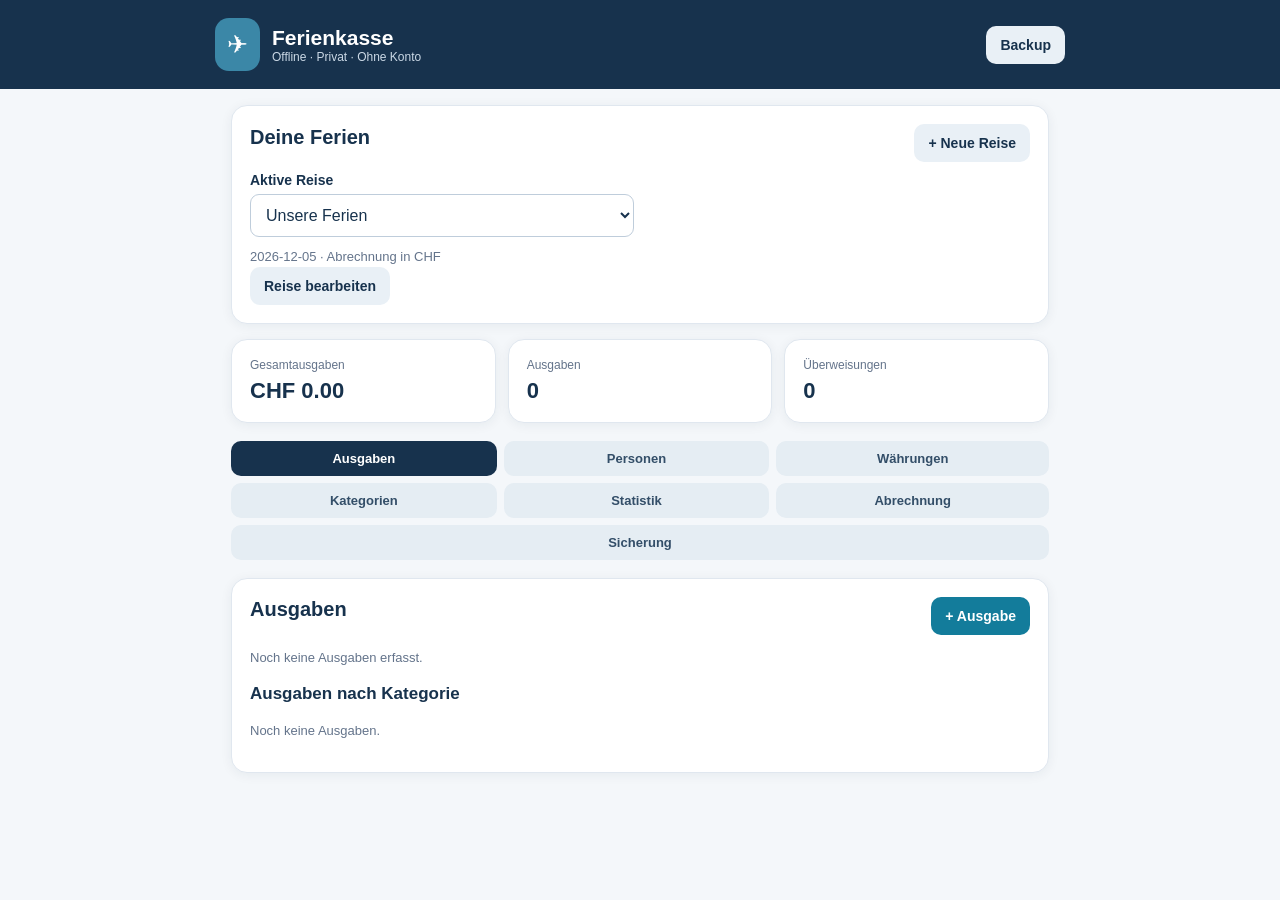
<file: legacy/index.html>
<!doctype html><html lang="de-CH"><head><meta charset="utf-8"><meta name="viewport" content="width=device-width,initial-scale=1,viewport-fit=cover"><meta name="theme-color" content="#17324d"><meta name="apple-mobile-web-app-capable" content="yes"><meta name="apple-mobile-web-app-status-bar-style" content="default"><meta name="apple-mobile-web-app-title" content="Ferienkasse"><link rel="manifest" href="../manifest.webmanifest"><link rel="apple-touch-icon" href="../icons/icon-192.png"><link rel="stylesheet" href="style.css"><title>Ferienkasse</title></head><body><header><div class="brand"><span class="logo">✈</span><div><strong>Ferienkasse</strong><small>Offline · Privat · Ohne Konto</small></div></div><button id="backupTop" class="secondary">Backup</button></header><main><div id="notice"></div><section id="tripSection" class="card"><div class="heading"><h2>Deine Ferien</h2><button id="newTrip" class="secondary">+ Neue Reise</button></div><div class="formrow"><label>Aktive Reise<select id="tripSelect"></select></label></div><div id="tripMeta" class="muted"></div><button id="editTrip" class="secondary">Reise bearbeiten</button></section><section id="summary" class="stats"></section><nav class="tabs" aria-label="Bereiche"><button data-tab="expenses" class="active">Ausgaben</button><button data-tab="people">Personen</button><button data-tab="rates">Währungen</button><button data-tab="categories">Kategorien</button><button data-tab="stats">Statistik</button><button data-tab="settle">Abrechnung</button><button data-tab="settings">Sicherung</button></nav><section id="expenses" class="panel"><div class="heading"><h2>Ausgaben</h2><button id="addExpense">+ Ausgabe</button></div><div id="expenseList"></div><h3>Ausgaben nach Kategorie</h3><div id="categoryChart"></div></section><section id="people" class="panel hidden"><div class="heading"><h2>Teilnehmer</h2><button id="addPerson">+ Person</button></div><div id="peopleList"></div><p class="muted">Personen mit bestehenden Ausgaben können nicht gelöscht werden.</p></section><section id="rates" class="panel hidden"><h2>Währungen und Kurse</h2><p class="muted">Ein Wechselkurs ist die Anzahl Einheiten der Abrechnungswährung für 1 Einheit der Fremdwährung. Bei jeder Ausgabe wird der damals eingestellte Kurs gespeichert.</p><div id="rateList"></div><button id="fetchRates" class="secondary">Aktuelle Referenzkurse abrufen (Internet)</button><p class="muted">Quelle: Frankfurter API (EZB-Referenzkurse). Es werden nur Kurse für künftige Einträge aktualisiert.</p><p id="rateStatus" class="muted" role="status" aria-live="polite">Kurse werden nur auf Knopfdruck aktualisiert.</p><button id="addRate" class="secondary">+ Währung hinzufügen</button></section><section id="categories" class="panel hidden"><div class="heading"><h2>Kategorien verwalten</h2><button id="addCategory">+ Kategorie</button></div><div id="categoryList"></div><p class="muted">Umbenennen aktualisiert vorhandene Ausgaben. Benutzte Kategorien können nicht gelöscht werden.</p></section><section id="stats" class="panel hidden"><h2>Ferienstatistik</h2><p id="statsSummary"></p><h3>Ausgaben nach Tag</h3><div id="dayChart"></div><h3>Bezahlt von</h3><div id="personChart"></div><p class="muted">Das Budget kannst du unter «Reise bearbeiten» festlegen.</p></section><section id="settle" class="panel hidden"><h2>Schlussabrechnung</h2><div id="balanceList"></div><h3>Empfohlene Überweisungen</h3><div id="transferList"></div><h3>Bereits bezahlte Überweisungen</h3><div id="paymentList"></div><div class="actions"><button id="pdfBtn">PDF erstellen / drucken</button><button id="csvBtn" class="secondary">Excel-CSV exportieren</button><button id="shareBtn" class="secondary">Text teilen / kopieren</button></div><p class="muted">Alle Beträge werden auf Rappen/Cent gerundet. Bei unteilbaren Restbeträgen werden die verbleibenden Cent eindeutig zugeordnet.</p></section><section id="settings" class="panel hidden"><h2>Datensicherung</h2><p>Alle Daten liegen ausschliesslich in diesem Browser auf diesem Gerät. Erstelle regelmässig eine Sicherung, besonders vor einem iPhone-Wechsel.</p><div class="actions"><button id="exportBtn">Backup herunterladen (JSON)</button><label class="filebutton secondary">Backup wiederherstellen<input type="file" id="importFile" accept=".json,application/json" hidden></label></div><p class="muted">Wiederherstellen ersetzt sämtliche aktuell gespeicherten Reisen. Eine Bestätigung wird verlangt.</p><button id="backupCheck" class="secondary">Datenstruktur prüfen</button><hr><button id="deleteTrip" class="danger">Aktive Reise löschen</button><p class="muted">Version 1.2 · Offlinefähig. Wechselkurse werden nur auf Knopfdruck über Frankfurter abgerufen. Belegbilder werden im lokalen Backup gespeichert; regelmässig sichern.</p></section></main><dialog id="editor"><form id="editorForm" method="dialog"><div class="heading"><h2 id="editorTitle">Eintrag</h2><button type="button" id="closeEditor" class="secondary">✕</button></div><div id="editorFields"></div><div class="actions"><button type="submit" id="saveEditor">Speichern</button><button type="button" id="cancelEditor" class="secondary">Abbrechen</button></div></form></dialog><div id="printArea"></div><script src="app.js" defer></script></body></html>
</file>
<file: legacy/style.css>
:root{font-family:-apple-system,BlinkMacSystemFont,"Segoe UI",sans-serif;color:#17324d;background:#f4f7fa;font-size:16px}*{box-sizing:border-box}body{margin:0;padding-bottom:env(safe-area-inset-bottom)}header{background:#17324d;color:white;display:flex;justify-content:space-between;align-items:center;padding:18px max(18px,calc((100vw - 850px)/2));gap:12px}.brand{display:flex;align-items:center;gap:12px}.brand strong{display:block;font-size:21px}.brand small{display:block;color:#cbd9e6;font-size:12px}.logo{background:#3b87a7;border-radius:14px;padding:12px;font-size:25px}main{max-width:850px;margin:auto;padding:16px}.card,.panel,.stat{background:white;border:1px solid #e0e7ef;border-radius:16px;padding:18px;margin-bottom:15px;box-shadow:0 2px 12px #102a4310}.heading{display:flex;justify-content:space-between;align-items:center;gap:10px}.heading h2{margin:0 0 12px}h2{font-size:20px;margin-top:0}h3{font-size:17px}button,.filebutton{appearance:none;background:#137c9b;color:white;border:0;border-radius:10px;padding:11px 14px;font-weight:650;font-size:14px;cursor:pointer;display:inline-block;text-align:center}button.secondary,.filebutton.secondary{background:#e9f0f6;color:#17324d}button.danger{background:#b33144}button:disabled{opacity:.45}.stats{display:grid;grid-template-columns:repeat(2,1fr);gap:12px}.stat{margin:0}.stat span{display:block;font-size:12px;color:#64748b}.stat strong{display:block;font-size:22px;margin-top:6px}.tabs{display:flex;overflow:auto;gap:6px;margin:18px 0}.tabs button{background:#e5edf3;color:#334e68;white-space:nowrap}.tabs button.active{background:#17324d;color:white}.hidden{display:none!important}.muted{color:#64748b;font-size:13px;line-height:1.5}.formrow{display:grid;grid-template-columns:1fr;gap:12px}label{display:block;font-size:14px;font-weight:600;margin:10px 0}input,select,textarea{width:100%;margin-top:6px;border:1px solid #bfcddb;border-radius:9px;padding:11px;font-size:16px;color:#17324d;background:white}input[type=checkbox]{width:auto;margin:0 8px 0 0;accent-color:#137c9b}.item{display:flex;justify-content:space-between;gap:12px;align-items:center;padding:14px 0;border-bottom:1px solid #edf1f5}.item:last-child{border:0}.item .sub{font-size:12px;color:#64748b;margin-top:5px}.item .money{font-weight:700;text-align:right;white-space:nowrap}.item button{padding:7px 10px;margin:3px}.actions{display:flex;gap:8px;flex-wrap:wrap;margin-top:15px}.positive{color:#16805c}.negative{color:#ba3c4c}.checkgrid{display:grid;grid-template-columns:repeat(2,1fr);gap:5px}.checkgrid label{display:flex;align-items:center;padding:9px;border:1px solid #e0e7ef;border-radius:9px;margin:0;font-weight:400}.notice{background:#fff2cd;border:1px solid #e7cf84;border-radius:10px;padding:12px;margin-bottom:12px}dialog{width:min(95vw,540px);border:0;border-radius:16px;padding:22px;box-shadow:0 18px 80px #0004;max-height:90vh;overflow:auto}dialog::backdrop{background:#0c243c99}#printArea{display:none}hr{border:0;border-top:1px solid #e2e8f0;margin:22px 0}@media(min-width:600px){.stats{grid-template-columns:repeat(3,1fr)}.formrow{grid-template-columns:1fr 1fr}}@media print{body>header,body>main,body>dialog{display:none!important}#printArea{display:block!important;color:black;font:12pt Arial,sans-serif;padding:20px}#printArea table{width:100%;border-collapse:collapse;margin:14px 0}#printArea th,#printArea td{text-align:left;border-bottom:1px solid #ccc;padding:8px}#printArea h1{font-size:23pt}#printArea h2{margin-top:25px}}

.category{margin:14px 0}.category>div:first-child{display:flex;justify-content:space-between;gap:12px;font-size:14px}.bar{height:9px;background:#e6edf4;border-radius:8px;overflow:hidden;margin-top:7px}.bar>div{height:100%;background:#137c9b;border-radius:8px}.customshares{display:none;padding:10px;background:#f4f7fa;border-radius:10px}.customshares label{font-weight:400}.customshares input{max-width:180px}#editorFields:has(select[name="splitMode"] option[value="custom"]:checked) .customshares{display:block}
@media(prefers-color-scheme:dark){:root{color:#e6eef8;background:#101b29}header{background:#0b1420}.card,.panel,.stat,dialog{background:#1b2b3c;color:#e6eef8;border-color:#304459}.stat span,.muted,.item .sub{color:#a9bcd0}.item{border-color:#304459}button.secondary,.filebutton.secondary,.tabs button{background:#304459;color:#e6eef8}.tabs button.active{background:#137c9b}input,select,textarea{background:#172536;color:#e6eef8;border-color:#486075}.checkgrid label{border-color:#486075}.customshares{background:#172536}.bar{background:#304459}.positive{color:#66d8aa}.negative{color:#ff9a9e}}
/* iPhone: alle Bereiche ohne horizontales Wischen sichtbar machen */
.tabs{flex-wrap:wrap;overflow:visible;gap:7px}.tabs button{flex:1 1 auto;min-width:calc(33.333% - 7px);padding:10px 7px;font-size:13px}@media(max-width:390px){.tabs button{min-width:calc(50% - 7px)}}
#rateStatus{margin:10px 0;overflow-wrap:anywhere}
</file>
